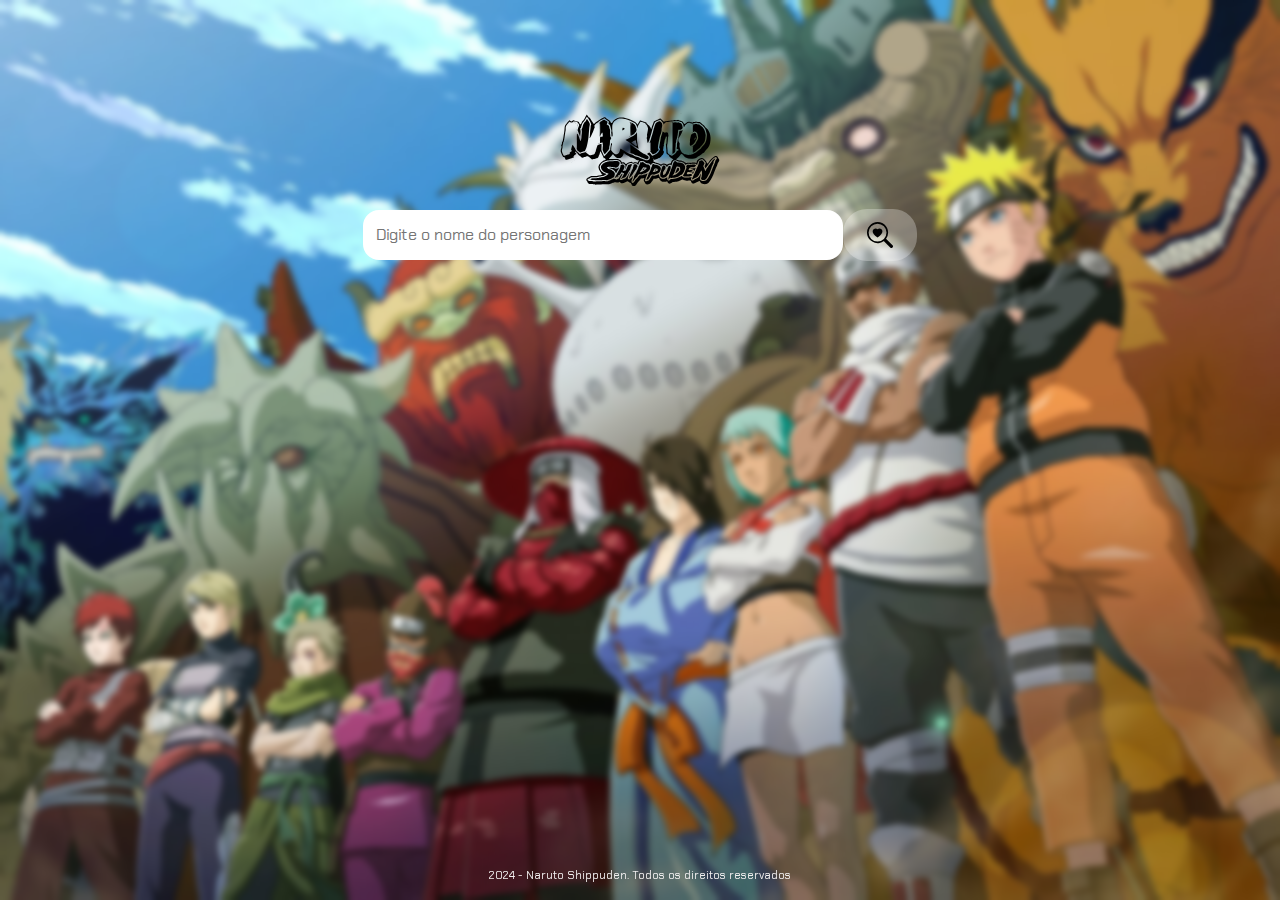
<file: site_naruto/index.html>
<!DOCTYPE html>
<html lang="pt-br">

<head>
    <meta charset="UTF-8">
    <meta name="viewport" content="width=device-width, initial-scale=1.0">
    <link href="https://cdn.jsdelivr.net/npm/bootstrap@5.3.3/dist/css/bootstrap.min.css" rel="stylesheet"
        integrity="sha384-QWTKZyjpPEjISv5WaRU9OFeRpok6YctnYmDr5pNlyT2bRjXh0JMhjY6hW+ALEwIH" crossorigin="anonymous">
    <script src="https://cdn.jsdelivr.net/npm/bootstrap@5.3.3/dist/js/bootstrap.bundle.min.js"
        integrity="sha384-YvpcrYf0tY3lHB60NNkmXc5s9fDVZLESaAA55NDzOxhy9GkcIdslK1eN7N6jIeHz"
        crossorigin="anonymous"></script>
    <link rel="stylesheet" href="style.css">
    <title>Naruto</title>
</head>
 
<body class="elemento-com-efeito-fosco">
    <header> 
      <img src="imagens/logo.svg" width="540px" height="100vh">
    </header>
    <main>
        <nav>
             <input type="text" id="campo-pesquisa" placeholder="Digite o nome do personagem" >
    
             <button onclick="pesquisar()">
                 <svg xmlns="http://www.w3.org/2000/svg" width="26" height="26"   fill="currentColor" class="bibi-search-heart" viewBox="0 0 16 16">
                    <path d="M6.5 4.482c1.664-1.673 5.825 1.254 0 5.018-5.825-3.764-1.664-6.69 0-5.018"/>
                    <path d="M13 6.5a6.47 6.47 0 0 1-1.258 3.844q.06.044.115.098l3.85 3.85a1 1 0 0 1-1.414 1.415l-3.85-3.85a1 1 0 0 1-.1-.115h.002A6.5 6.5 0 1 1 13 6.5M6.5 12a5.5 5.5 0 1 0 0-11 5.5 5.5 0 0 0 0 11"/>
                 </svg>
                </button>
            </nav>
        <section class="resultado-pesquisa" id="resultado-pesquisa">
        </section>
    </main>
    <footer>
        <p class="text">2024 - Naruto Shippuden. Todos os direitos reservados</p>
    </footer>
    <script src="dados.js"></script>
    <script src="app.js"></script>
    
</body>
</html>
</file>
<file: site_naruto/style.css>
/* Importa a fonte Chakra Petch do Google Fonts */
@import url('https://fonts.googleapis.com/css2?family=Chakra+Petch:ital,wght@0,300;0,400;0,500;0,600;0,700;1,300;1,400;1,500;1,600;1,700&display=swap');

/*Estiliza o corpo da página*/
body {
    font-family: "Chakra Petch", sans-serif; /*fonte padrão*/
    background-image: url(imagens/capa.jpg); /*define a cor da pagina*/
    background-repeat: no-repeat;
    background-size: cover;
    background-position: center;
    background-attachment: fixed;
    display:flex; /*usa o tflexbox para layout */
    flex-direction:column;/*alinha os itens na vertical*/
    align-items: center; /*alinha os itens na horizontalmente*/
    justify-content: center; /*centraliza os itens verticalmente*/
    height: 100vh; /*preenche a altura total da viewport*/
    margin: 0;/*define a margem*/
    padding: 0;/*define a distancia do conteudo da borda*/
}
.elemento-com-efeito-fosco {
    /*efeio fosoco da imagem*/
    backdrop-filter: blur(3px);/*regula o efeito fosco*/
    background-color: rgba(255, 255, 255, 0.8);/*defone a cor branca*/
  }

/*estiliza as seções da página*/
section {
    display:flex;/*usa flebox para layout*/
    flex-direction: column;/*alinha os itens na vertical*/
    align-items:center;/*centralizar os itens na horiontalmente*/
    margin-bottom: 2rem;/*espaçamento de cada seção*/
}
nav {
    display: flex;/* Transforma o elemento pai em um container flexbox*/
    justify-content: center;/*Alinha os elementos filhos horizontalmente no centro do container*/
    align-items: center;/*Alinha os elementos filhos verticalmente no centro do container*/
    padding: 10px;/*: Cria um espaço de 10 pixels em todos os lados do elemento*/
    margin-bottom: 1rem;/*espaçamento de cada seção*/
}
  

/*estiliza os inputs dentro da seção*/
nav input { 
    width: 30rem;/*largura dos inputs*/
    border: none;/*remove a borda padrão*/
    padding: 0.8rem;/*espaçamento interno*/
    border-radius: 1rem;/*borda arrepondada*/
    margin-bottom: 1rem;/*espaçamento abaixo dos inputs*/
    color: #45474B;/*cor do texto*/
    font-size: 1rem;/*tamanho da fonte*/
    box-sizing: border-box;/*inclui pagging e border na largura total*/
    margin-bottom: 2rem;/*espaçamento de cada seção*/
}

/*estiliz os botões das seções*/
nav button {
    right:  50px;
    padding:  0.8rem 1.5rem;/*espaçameto interno do botão*/
    border: none;/*remove borda padrão*/
    border-radius: 1.5rem;/*borda arredondada*/
    background-color:rgba(255, 255, 255, 0.281);/*cor do botão*/
    color: rgb(0, 0, 0);/*cor da fonte/icone*/
    cursor: pointer;/*muda ao curso para indicar que é clicavél*/
    margin-bottom: 2rem;/*espaçamento de cada seção*/
}
/*estiliza a caixa de resultado da pesquisa*/
.resultado-pesquisa {
    width: 60rem;/*largura máxima de caixa de resultado*/
    height: 50vh;/*altura da caixa de resultado*/
    overflow-y:auto;/*adiciona rolagem vertical se necessario*/
    margin-top: 0.6rem;/*espaçamento acima da caixa de resultado*/
    padding: 0.1rem;/*espaçamento interno*/
    border-radius: 0.6rem;/*borda arredondada*/

    /*estiliza a barra de rolagem*/
    scrollbar-width: thin;          
    scrollbar-color: rgba(247, 247, 247, 0.815) rgba(255, 255, 255, 0.541); 
      

}
/*estiliza cada item resultado*/
.item-resultado {
    padding: 0.6rem;/*espaçamento interno*/
    margin-bottom: 0rem;/*espaçamento abaixo dos itens*/
    box-shadow: 0 2px 4px rgb(0, 0, 0,0,1);/*sombra leve*/
}
/* Estiliza os links dentro dos itens de resultado */
.item-resultado a {
    text-decoration: none; /* Remove o sublinhado padrão dos links */
    color: #30475E; /* Cor do texto dos links */
}
/*texto abaixo do resumo do personagem*/
.custom-padding {
    padding-top: 0px;
    padding-bottom: 1px;
  }

/*estiliza o rodapé da página*/
footer {
    background-color: rgba(255, 255, 255, 0);/*cor de fundo*/
    padding: 0;/*espaçamento interno*/
    width: 100%;/*largura total da página*/
    position:absolute;/*posiciona o rodapé*/
    bottom: 0;/*alinha ao fundo da pagina*/
    
}
/*texto do footer*/
.text{
    margin-top: 0.8rem;
    color: rgb(241, 239, 239);/*cor de texto*/
    text-align:center;/*alinha o texto ao centro*/
    font-size: 0.7rem;/*tamanho da fonte*/
}
/*responsividade para pelas menores*/
@media (max-width: 768px) {
    h1 {
        font-size: 2rem;/*tamanho da fonte em teclas menores*/
        letter-spacing: 0.2ren;/*espaçamento entre telas menores*/
    }
    section input {
        width: 25rem;/*largura dos inputs em telas menores*/
        padding: 0.8ren;/*espaçamento interno em telas menores*/
    }
    .resultado-pesquisa {
        width: 40rem;/*largura a ciaxa de resultado em telas menores*/
        height: 40vh;/*altura da caixa de resultado em telas menores*/
    }
    .item-resultado h2{
        font-size: 1.3rem/*tamanho da fonte do titulo em telas menores*/;
    }
}
/*responsividade para celulares*/
@media (max-width: 480px) {
    h1 {
        font-size: 1.8rem;/*tamanho da fonte em celulares*/
        letter-spacing: 0.1rem;/*espaçamento entre letras pequenas*/
    }
    nav input {
        width: 17rem;/*larguras total dos inputs*/
    }
    nav button {
        padding: 0.6rem  irem;/*espaçamento interno do botão em telas pequenas*/
        font-size: 0.9rem;/*tamanho da fonte em celulares*/
    }
    .resultado-pesquisa {
        width: 90%;/*largura da caixa de resultado em celulares*/
        height: 50vh;/*altura da caixa de resultado em celulares*/
    }
    .item-resultado h2 {
        font-size: 1.1rem;/*tamanho da fonte do titulo*/
    }
    footer {
        
        font-size: 0.9rem;/*tamanho da fonte do rodapé em celulares*/
    }
}
</file>
